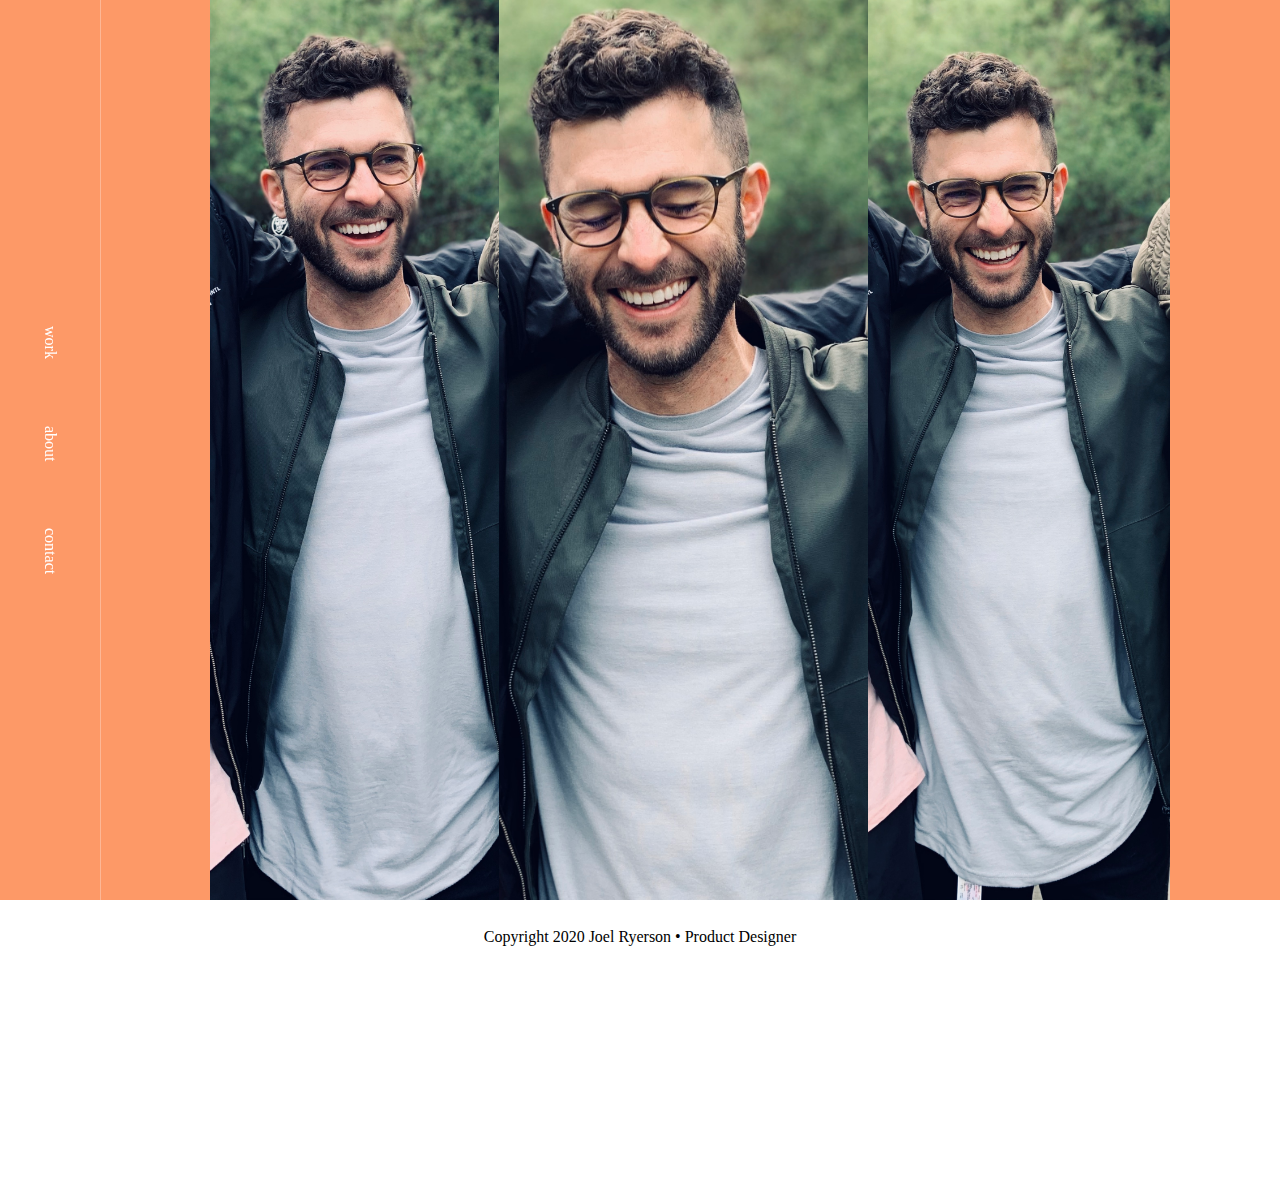
<file: about.html>
<!DOCTYPE html>
<html lang="en">
<head>
    <meta charset="UTF-8">
    <meta name="viewport" content="width=device-width, initial-scale=1.0">
    <title>Document</title>
    <link rel="stylesheet" href="css/style.css">
</head>
<body>
    <!-- Navigation -->
    <div class ="left_nav">
        <nav>
            <a class="light_font" href="">work</a>
            <a class="light_font" href="">about</a>
            <a class="light_font" href="">contact</a>
        </nav>
    </div>

    <div class="mobile_nav"></div>

    <header class="header_container_about">
        <div class="header_content_about">
            <img class="heroImg" src="images/Laugh_3.jpeg" alt="">
            <img class="heroImg" src="images/Laugh_1.jpeg" alt="">
            <img class="heroImg" src="images/Laugh_2.jpeg" alt="">
        </div>
        
    </header>


    <!-- Footer -->
    <footer class="light_font">
        <p>Copyright 2020 Joel Ryerson • Product Designer</p>
    </footer>
</body>
</html>


            
            <h2>My mission is to collaborate on future environments that promote accessibility, inclusivity, & equality.</h2>
            <p>I have a passion for understanding human behavior and value empathy, curiosity, and humility. On good days and bad I strive to be 100% authentic and honest with myself and others.<br><br>Working in many different fields, I’ve formed relationships that have enabled me to understand human interaction on a deeper, more intimate level. Feeling the struggle or joy of another opens the door to compassion and understanding. Without this critical part of design, you have fool’s gold.<br><br>To articulate my approach, I give equal focus on human centered design and engaging visual components. Collaborating with an open, honest, and positive mindset helps me quickly adapt when a project inevitably takes new or unexpected turns. I love being involved in the entire process, starting with ideation and definition, to prototyping, testing, and delivering the final iteration.</p>
</file>
<file: css/style.css>
/* Reset CSS */
* {
    margin: 0;
    padding: 0;
    border: 0; 
    outline: 0;
  }

body {
    font-family: Euclid Circular B;
    line-height: 1.5;
    color: white;
    background-color: white;
}

.light_font {
    font-weight: 100;
}

hr {
    border: .5px solid rgba(255,255,255, 0.3);
    width: 50px;
    margin-top: 50px;
    margin-bottom: 50px;
    align-self: flex-end;
}

.left_nav {
    width: 100px;
    position: fixed;
    border-radius: 0;
    height: 100vh;
    display: flex;
    flex-direction: column;
    justify-content: center;
    background-color: transparent;
    border-right: 1px solid rgba(255,255,255, 0.3);
    z-index: 2;
}

nav {  
    display: flex;
    flex-direction: column;
    font-size: 16px;
    height: 35%;
    margin: auto;
}

nav a {
    text-decoration: none;
    writing-mode: vertical-rl;
    margin: auto;
    color: white;
}

/* Header */

.header_container_home {
    height: 100vh;
    padding-left: 100px;
    background-color: black;
    display: flex;
    flex-direction: row;
    justify-content: flex-end;
}

.header_container_about {
    height: 100vh;
    padding-left: 100px;
    background-color: #FD9967;
    display: flex;
    flex-direction: row;
    justify-content: center;
}

.header_content {
    display: flex;
    flex-direction: column;
    justify-items: right;
    text-align: right;
    flex-basis: content;
    padding-right: 100px;
    padding-top: 100px;
    font-family: ObjectSans-Regular;
    font-weight: 100;
}

header h1 {
    font-size: 95px;
}

#header_period {
    color: turquoise;
}

header h2 {
    font-size: 48px;
}

header h3 {
    font-size: 32px;
}

/* Grid Container */

.workGrid {
    display: grid;
    grid-template-areas:
    'footprint'
    'adult-it';
    grid-gap: 15px;
    padding-right: 100px;
    padding-left: 200px;
    padding-top: 100px;
    padding-bottom: 100px;
}

.projects {
    background-color: transparent;
    border: 1px solid black;
    height: 350px;
}

.footprint {
    grid-area: footprint;
}

.adult-it {
    grid-area: adult-it;
}

.heroImg {
    object-fit: scale-down;
}

.header_content_about {
    background-color: blue;
    display: flex;
    flex-direction: row;
    flex-basis: content;
}

/* Footer */

footer {

    left: 0;
    bottom: 0;
    width: 100%;
    color: black;
    text-align: center;
}

footer p {
    display: inline-block;
    vertical-align: top;
    padding: 25px;

}

/* Mobile Media Query */



@media only screen and (max-width: 600px) {
    header {
        flex-direction: column;
        padding: 20px;
        justify-content: start;
    }
    .header_content {
        padding: inherit;
    }
    .left_nav {
        display: none;
    }
    .workGrid {
        display: grid;
        grid-template-areas:
        'footprint'
        'adult-it';
        grid-gap: 15px;
        padding-right: 20px;
        padding-left: 20px;
        padding-top: 50px;
        padding-bottom: 50px;
    }
}

.mobile_nav {
    display:none;
}
</file>
